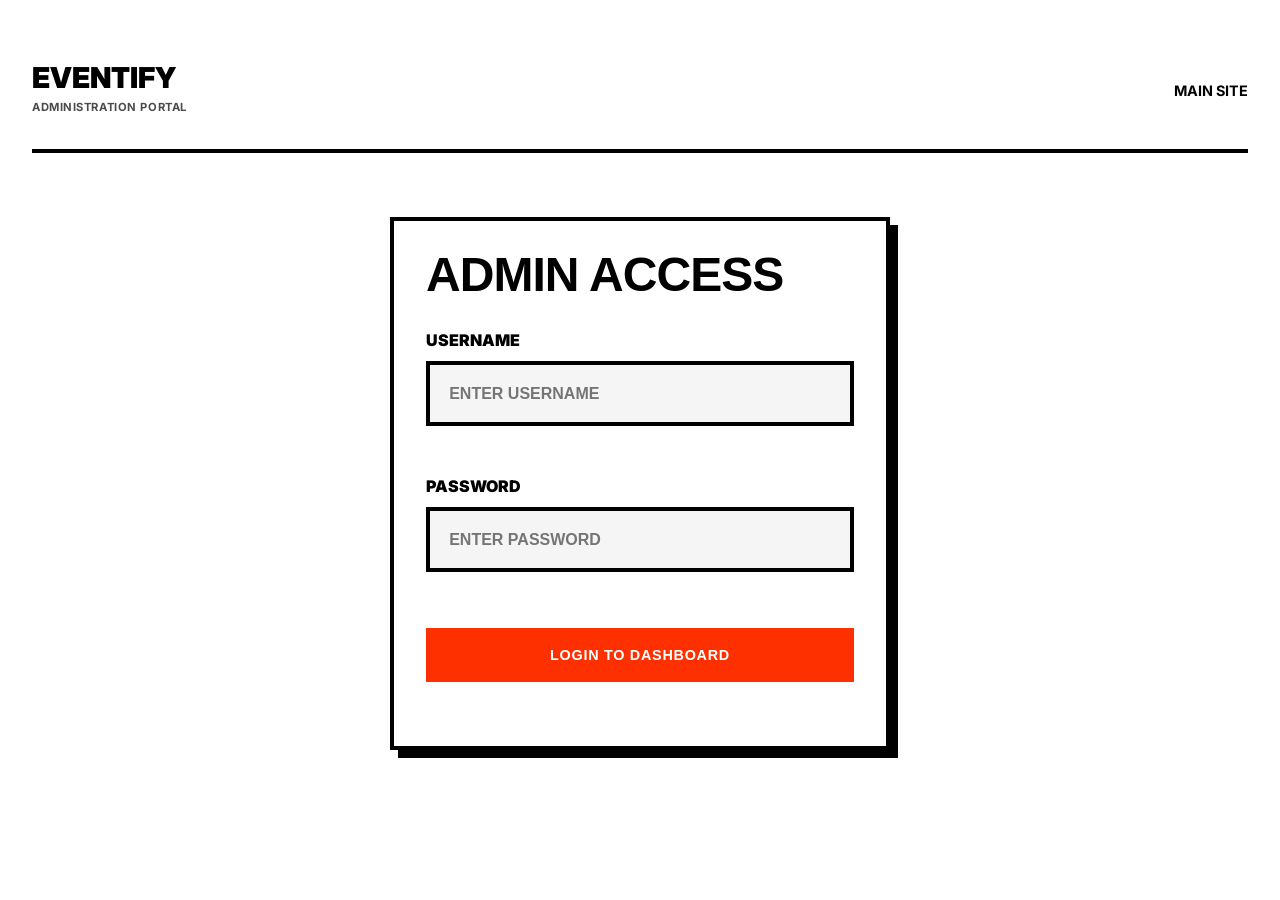
<file: frontend/admin/index.html>
<!DOCTYPE html>
<html lang="en">
<head>
    <meta charset="UTF-8">
    <meta name="viewport" content="width=device-width, initial-scale=1.0">
    <title>Admin Login | Eventify</title>
    <link rel="stylesheet" href="../assets/css/design-system.css">
</head>
<body>
    <div class="container">
        <nav class="navbar">
            <div class="nav-brand-container">
                <a href="../index.html" class="nav-brand">EVENTIFY</a>
                <span class="nav-tagline">ADMINISTRATION PORTAL</span>
            </div>
            <div class="nav-links">
                <a href="../index.html" class="nav-link">Main Site</a>
            </div>
        </nav>
        <div style="max-width: 500px; margin: 4rem auto 0 auto;">
            <div class="card no-hover">
                <h2 style="margin-bottom: 2rem;">ADMIN ACCESS</h2>
                <form id="login-form">
                    <div style="margin-bottom: 1.5rem;">
                        <label style="font-weight: 900; display: block; margin-bottom: 0.5rem;">USERNAME</label>
                        <input type="text" name="username" placeholder="ENTER USERNAME" required>
                    </div>
                    <div style="margin-bottom: 2rem;">
                        <label style="font-weight: 900; display: block; margin-bottom: 0.5rem;">PASSWORD</label>
                        <input type="password" name="password" placeholder="ENTER PASSWORD" required>
                    </div>
                    <button type="submit" class="btn btn-accent" style="width: 100%;">LOGIN TO DASHBOARD</button>
                </form>
                <div id="message" style="margin-top: 2rem; color: #FF3000; font-weight: 900; text-align: center;"></div>
            </div>
        </div>

    <script type="module">
        import { API } from '../assets/js/api.js';

        document.getElementById('login-form').onsubmit = async (e) => {
            e.preventDefault();
            const formData = new FormData(e.target);
            const data = Object.fromEntries(formData.entries());

            try {
                await API.post('admin/login', data);
                window.location.href = 'dashboard.html';
            } catch (err) {
                document.getElementById('message').textContent = 'INVALID CREDENTIALS';
            }
        };
    </script>
</body>
</html>
</file>
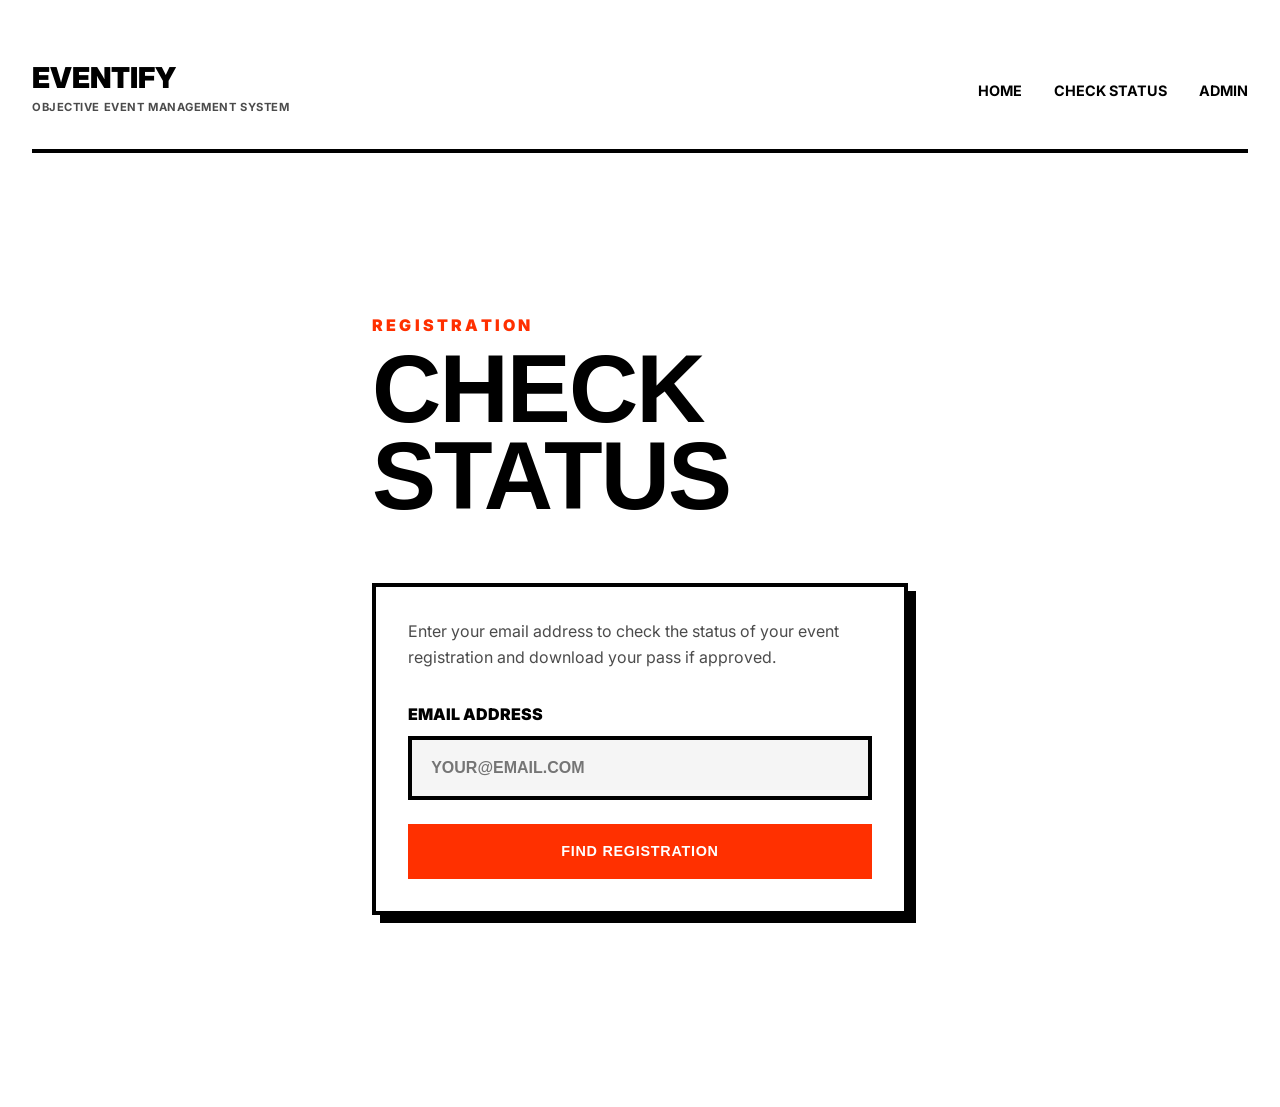
<file: frontend/check-registration.html>
<!DOCTYPE html>
<html lang="en">
<head>
    <meta charset="UTF-8">
    <meta name="viewport" content="width=device-width, initial-scale=1.0">
    <title>Check Registration | Eventify</title>
    <link rel="stylesheet" href="assets/css/design-system.css">
    <style>
        .check-container {
            max-width: 600px;
            margin: 10rem auto;
            padding: 0 2rem;
        }
        .status-badge {
            display: inline-block;
            padding: 0.5rem 1rem;
            font-weight: 900;
            text-transform: uppercase;
            letter-spacing: 0.1em;
            margin-top: 1rem;
        }
        .status-pending { background: #fff0e6; color: #FF3000; }
        .status-approved { background: #e6ffe6; color: #008000; }
        .status-rejected { background: #ffe6e6; color: #d00; }
    </style>
</head>
<body>
    <div class="container">
        <nav class="navbar">
            <div class="nav-brand-container">
                <a href="index.html" class="nav-brand">EVENTIFY</a>
                <span class="nav-tagline">OBJECTIVE EVENT MANAGEMENT SYSTEM</span>
            </div>
            <div class="nav-links">
                <a href="index.html" class="nav-link">Home</a>
                <a href="check-registration.html" class="nav-link active">Check Status</a>
                <a href="admin/index.html" class="nav-link">Admin</a>
            </div>
        </nav>

    <div class="check-container">
        <header style="margin-bottom: 4rem;">
            <p style="font-weight: 900; letter-spacing: 0.2em; color: var(--accent-color); margin-bottom: 0.5rem;">REGISTRATION</p>
            <h1>CHECK STATUS</h1>
        </header>

        <div class="card">
            <p style="margin-bottom: 2rem; opacity: 0.7;">Enter your email address to check the status of your event registration and download your pass if approved.</p>
            
            <form id="check-form">
                <label style="font-weight: 900; display: block; margin-bottom: 0.5rem;">EMAIL ADDRESS</label>
                <input type="email" name="email" id="email-input" placeholder="YOUR@EMAIL.COM" required style="width: 100%; margin-bottom: 1.5rem;">
                <button type="submit" class="btn btn-accent" style="width: 100%;">FIND REGISTRATION</button>
            </form>

            <div id="result-area" style="display: none; margin-top: 3rem; border-top: 4px solid black; padding-top: 2rem;">
                <div id="registrations-list"></div>
            </div>
        </div>
    </div>

    <script type="module">
        import { API } from './assets/js/api.js';

        const form = document.getElementById('check-form');
        const resultArea = document.getElementById('result-area');
        const list = document.getElementById('registrations-list');

        form.onsubmit = async (e) => {
            e.preventDefault();
            const email = document.getElementById('email-input').value;
            
            try {
                // We need a specific endpoint to find registrations by email
                const data = await API.get('participants/status', { email });
                
                resultArea.style.display = 'block';
                list.innerHTML = '';

                if (data.length === 0) {
                    list.innerHTML = '<p style="opacity: 0.5;">No registrations found for this email.</p>';
                } else {
                    data.forEach(reg => {
                        const item = document.createElement('div');
                        item.style.marginBottom = '2rem';
                        item.style.padding = '1.5rem';
                        item.style.background = '#f9f9f9';
                        item.style.borderLeft = `8px solid ${reg.status === 'approved' ? '#008000' : (reg.status === 'pending' ? 'var(--accent-color)' : '#000')}`;
                        
                        item.innerHTML = `
                            <h3 style="margin-bottom: 0.5rem;">${reg.event_title}</h3>
                            <p style="font-size: 0.8rem; opacity: 0.7; margin-bottom: 1rem;">Registered on: ${new Date(reg.registered_at).toLocaleDateString()}</p>
                            <div class="status-badge status-${reg.status}">${reg.status}</div>
                            ${reg.status === 'approved' ? `
                                <div style="margin-top: 1.5rem;">
                                    <a href="pass.html?id=${reg.id}" class="btn btn-accent" style="font-size: 0.8rem; padding: 0.5rem 1rem;">VIEW & DOWNLOAD PASS</a>
                                </div>
                            ` : ''}
                        `;
                        list.appendChild(item);
                    });
                }
            } catch (err) {
                alert('Error looking up registration: ' + err.message);
            }
        };
    </script>
        </div>
    </div>
</body>
</html>
</file>
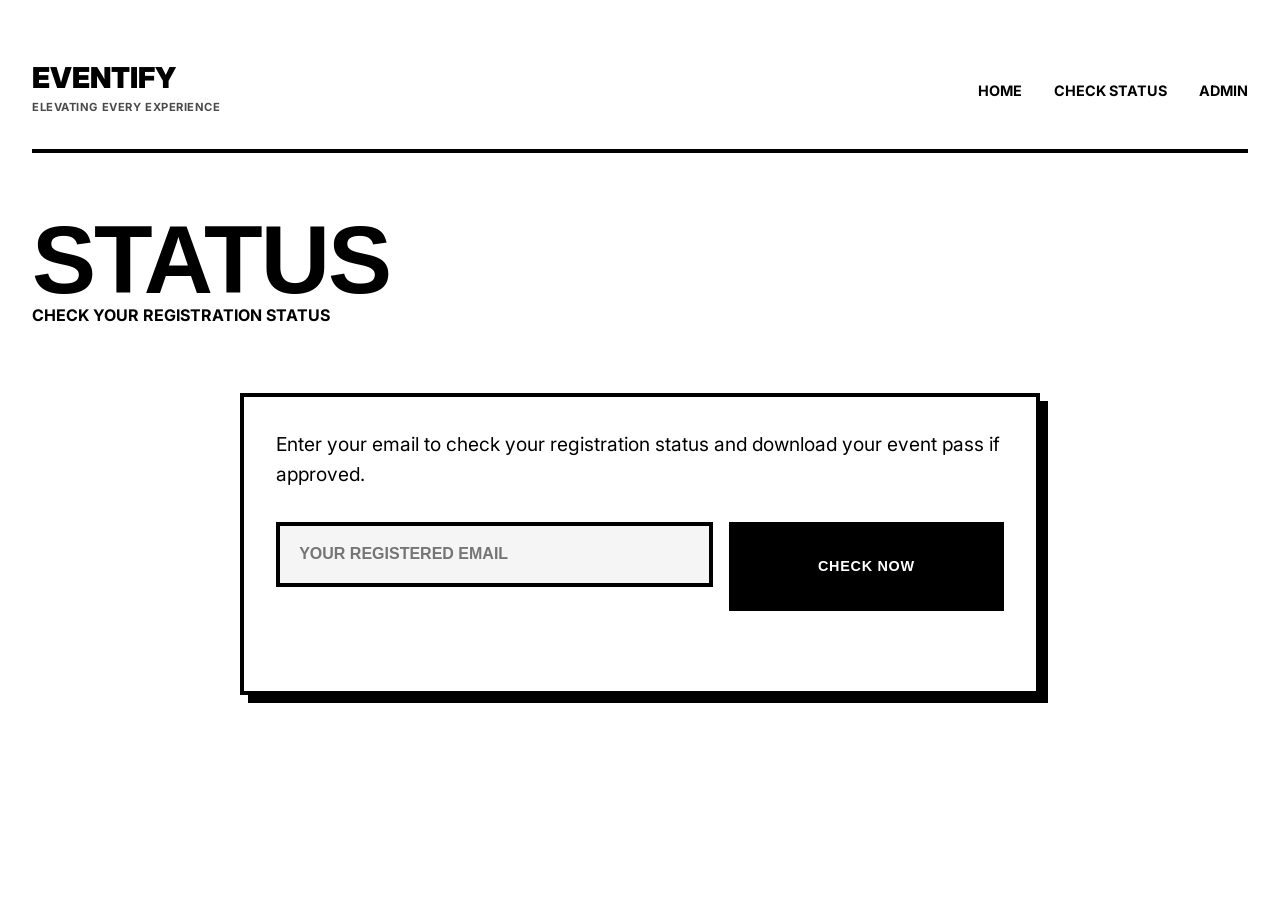
<file: frontend/check-status.html>
<!DOCTYPE html>
<html lang="en">
<head>
    <meta charset="UTF-8">
    <meta name="viewport" content="width=device-width, initial-scale=1.0">
    <title>Check Status | Eventify</title>
    <link rel="stylesheet" href="assets/css/design-system.css">
</head>
<body>
    <div class="container">
        <nav class="navbar">
            <div class="nav-brand-container">
                <a href="index.html" class="nav-brand">EVENTIFY</a>
                <span class="nav-tagline">ELEVATING EVERY EXPERIENCE</span>
            </div>
            <div class="nav-links">
                <a href="index.html" class="nav-link">Home</a>
                <a href="check-status.html" class="nav-link">Check Status</a>
                <a href="admin/index.html" class="nav-link">Admin</a>
            </div>
        </nav>

        <header>
            <h1>STATUS</h1>
            <p style="font-weight: 700; margin-bottom: 4rem;">CHECK YOUR REGISTRATION STATUS</p>
        </header>

        <main class="grid">
            <div class="card" style="grid-column: 1 / -1; max-width: 800px; margin: 0 auto;">
                <p style="margin-bottom: 2rem; font-size: 1.2rem;">Enter your email to check your registration status and download your event pass if approved.</p>
                <div style="display: flex; gap: 1rem; flex-wrap: wrap;">
                    <input type="email" id="status-email" placeholder="YOUR REGISTERED EMAIL" style="flex: 2; min-width: 250px;">
                    <button id="check-btn" class="btn" style="flex: 1; min-width: 150px;">CHECK NOW</button>
                </div>
                <div id="status-result" style="margin-top: 3rem;"></div>
            </div>
        </main>
    </div>

    <script type="module">
        import { API } from './assets/js/api.js';

        const checkBtn = document.getElementById('check-btn');
        const emailInput = document.getElementById('status-email');
        const resultDiv = document.getElementById('status-result');

        checkBtn.onclick = async () => {
            const email = emailInput.value.trim();
            if (!email) {
                alert('Please enter your email');
                return;
            }

            try {
                const data = await API.get('participants/status', { email });
                
                if (!data || data.length === 0) {
                    resultDiv.innerHTML = `
                        <div class="card" style="border-color: var(--accent-color);">
                            <h3 style="color: var(--accent-color);">NO REGISTRATION FOUND</h3>
                            <p>We couldn't find any registration for <strong>${email}</strong>. Please check the spelling or register for an event first.</p>
                        </div>
                    `;
                    return;
                }

                resultDiv.innerHTML = data.map(p => `
                    <div class="card" style="margin-bottom: 2rem; border-left: 20px solid ${p.status === 'approved' ? '#008000' : p.status === 'rejected' ? '#FF3000' : '#000'}">
                        <h3>${p.event_title}</h3>
                        <div style="margin: 1.5rem 0;">
                            <p><strong>PARTICIPANT:</strong> ${p.name}</p>
                            <p><strong>STATUS:</strong> <span style="font-weight: 900; color: ${p.status === 'approved' ? '#008000' : p.status === 'rejected' ? '#FF3000' : '#000'}">${p.status.toUpperCase()}</span></p>
                        </div>
                        ${p.status === 'approved' ? `
                            <a href="pass.html?id=${p.id}" target="_blank" class="btn">DOWNLOAD PASS</a>
                        ` : p.status === 'pending' ? `
                            <p style="font-style: italic; opacity: 0.7;">Your registration is under review. Please check back later.</p>
                        ` : `
                            <p style="color: var(--accent-color);">Unfortunately, your registration was not approved.</p>
                        `}
                    </div>
                `).join('');
            } catch (err) {
                console.error(err);
                resultDiv.innerHTML = '<p style="color: var(--accent-color);">An error occurred. Please try again later.</p>';
            }
        };

        // Support Enter key
        emailInput.onkeypress = (e) => {
            if (e.key === 'Enter') checkBtn.click();
        };
    </script>
</body>
</html>
</file>
<file: frontend/assets/css/design-system.css>
@import url('https://fonts.googleapis.com/css2?family=Inter:wght@400;700;900&display=swap');

:root {
    /* Swiss Modern Palette */
    --primary-color: #000000;
    --accent-color: #FF3000; /* Swiss Red */
    --secondary-color: #00D1FF;
    --vibrant-yellow: #FFD700;
    --vibrant-blue: #0047AB;
    --background-color: #FFFFFF;
    --card-background: #F5F5F5;
    --text-color: #000000;
    --text-muted: #666666;
    --border-width: 4px;
    --bg-color: #FFFFFF;
    --muted-color: #F5F5F5;
    
    /* Typography */
    --font-main: 'Inter', sans-serif;
    --font-heading: 'Outfit', sans-serif;
    
    /* Effects */
    --sidebar-width: 280px;
    --shadow-sharp: 8px 8px 0px rgba(0,0,0,1);
    --shadow-sharp-hover: 12px 12px 0px var(--accent-color);
    --transition-fast: 0.2s cubic-bezier(0.23, 1, 0.32, 1);
    --transition-slow: 0.5s cubic-bezier(0.23, 1, 0.32, 1);
    --transition: var(--transition-fast);
}

* {
    margin: 0;
    padding: 0;
    box-sizing: border-box;
}

body {
    font-family: var(--font-main);
    background-color: var(--background-color);
    color: var(--text-color);
    line-height: 1.6;
    overflow-x: hidden;
}

h1, h2, h3, h4 {
    font-family: var(--font-heading);
    font-weight: 900;
    text-transform: uppercase;
    letter-spacing: -0.02em;
    line-height: 0.9;
}

h1 { font-size: clamp(2.5rem, 8vw, 6rem); }
h2 { font-size: clamp(1.5rem, 4vw, 3rem); }

.container {
    max-width: 1400px;
    margin: 0 auto;
    padding: 2rem;
}

/* Layout Utilities */
.grid {
    display: grid;
    grid-template-columns: repeat(12, 1fr);
    gap: 2rem;
}

/* Swiss Modern Card */
.card {
    background: var(--background-color);
    border: 4px solid black;
    padding: 2rem;
    transition: var(--transition-fast);
    box-shadow: var(--shadow-sharp);
}

.card:hover {
    transform: translate(-4px, -4px);
    box-shadow: var(--shadow-sharp-hover);
}

.card.no-hover:hover {
    transform: none;
    box-shadow: var(--shadow-sharp);
}

.card.no-hover:hover {
    transform: none;
    box-shadow: none;
    border-color: var(--text-color);
}

.btn {
    display: inline-block;
    padding: 1.2rem 2.5rem;
    background-color: var(--text-color);
    color: var(--bg-color);
    text-decoration: none;
    font-weight: 900;
    text-transform: uppercase;
    border: none;
    cursor: pointer;
    transition: var(--transition);
    letter-spacing: 0.05em;
    font-size: 0.9rem;
}

.btn:hover {
    transform: translate(-4px, -4px);
    box-shadow: 8px 8px 0px var(--text-color);
    background-color: var(--secondary-color);
    color: black;
}

.btn-accent {
    background-color: var(--accent-color);
}

.btn-accent:hover {
    background-color: black;
    color: var(--accent-color);
    box-shadow: 8px 8px 0px var(--secondary-color);
}

input, textarea {
    width: 100%;
    padding: 1.2rem;
    border: var(--border-width) solid var(--text-color);
    font-size: 1rem;
    font-weight: 700;
    margin-bottom: 1.5rem;
    outline: none;
    transition: var(--transition);
    background: var(--muted-color);
}

input:focus, textarea:focus {
    background-color: var(--bg-color);
    border-color: var(--accent-color);
    box-shadow: 8px 8px 0px rgba(255, 48, 0, 0.1);
}

.section-title {
    grid-column: 1 / -1;
    border-bottom: var(--border-width) solid var(--text-color);
    padding-bottom: 1rem;
    margin-bottom: 3rem;
}

@media (max-width: 992px) {
    .card { grid-column: span 6; }
}

@media (max-width: 600px) {
    .card { grid-column: span 12; }
    h1 { font-size: 4rem; }
}

/* Navbar */
.navbar {
    display: flex;
    justify-content: space-between;
    align-items: center;
    padding: 2rem 0;
    border-bottom: var(--border-width) solid var(--text-color);
    margin-bottom: 4rem;
}

.nav-brand {
    font-size: 1.8rem;
    font-weight: 900;
    text-decoration: none;
    color: inherit;
    line-height: 1;
}

.nav-links {
    display: flex;
    gap: 2rem;
}

.nav-link {
    text-decoration: none;
    color: inherit;
    font-weight: 700;
    text-transform: uppercase;
    font-size: 0.9rem;
}

.nav-link:hover {
    color: var(--accent-color);
}

.nav-tagline {
    font-size: 0.7rem;
    font-weight: 700;
    text-transform: uppercase;
    display: block;
    margin-top: 0.2rem;
    letter-spacing: 0.05em;
    opacity: 0.7;
}

/* Loading State */
.loader-overlay {
    position: fixed;
    top: 0;
    left: 0;
    width: 100%;
    height: 100%;
    background: rgba(255, 255, 255, 0.9);
    display: none;
    justify-content: center;
    align-items: center;
    z-index: 9999;
    flex-direction: column;
    gap: 1rem;
}

.loader-overlay.active {
    display: flex;
}

.loader-spinner {
    width: 50px;
    height: 50px;
    border: var(--border-width) solid var(--text-color);
    border-top-color: var(--accent-color);
    border-radius: 50%;
    animation: spin 1s linear infinite;
}

@keyframes spin {
    to { transform: rotate(360deg); }
}

.loader-text {
    font-weight: 900;
    text-transform: uppercase;
    letter-spacing: 0.1em;
}

/* Contrast & Hover Enhancements Removed - Handled in Base Components */

/* Responsive Images */
.event-banner {
    width: 100%;
    height: 400px;
    object-fit: cover;
    border: var(--border-width) solid var(--text-color);
    margin-bottom: 2rem;
}

.gallery-grid {
    display: grid;
    grid-template-columns: repeat(auto-fill, minmax(250px, 1fr));
    gap: 1rem;
    margin-top: 2rem;
}

.gallery-item {
    aspect-ratio: 1;
    overflow: hidden;
    border: 2px solid var(--text-color);
    cursor: pointer;
}

.gallery-item img {
    width: 100%;
    height: 100%;
    object-fit: cover;
    transition: transform 0.3s ease;
}

.gallery-item:hover img {
    transform: scale(1.1);
}
/* Modal System */
.modal {
    position: fixed;
    top: 0;
    left: 0;
    width: 100%;
    height: 100%;
    background: rgba(0,0,0,0.9);
    display: none;
    z-index: 1000;
    padding: 2rem;
    overflow-y: auto;
}

.modal.active {
    display: block;
}

.modal-content {
    background: var(--bg-color);
    max-width: 1000px;
    margin: 4rem auto;
    border: var(--border-width) solid var(--text-color);
    padding: 3rem;
    position: relative;
}

.modal-close {
    position: absolute;
    top: 1rem;
    right: 1rem;
    font-size: 2rem;
    font-weight: 900;
    cursor: pointer;
    line-height: 1;
}

.card-banner {
    width: calc(100% + 4rem);
    height: 200px;
    margin: -2rem -2rem 2rem -2rem;
    object-fit: cover;
    border-bottom: var(--border-width) solid var(--text-color);
}

.card:hover .card-banner {
    border-color: var(--secondary-color);
}

/* Admin Sidebar Layout */
.admin-layout {
    display: flex;
    min-height: 100vh;
}

.sidebar {
    width: var(--sidebar-width);
    background: var(--text-color);
    color: var(--bg-color);
    padding: 2rem;
    display: flex;
    flex-direction: column;
    position: fixed;
    height: 100vh;
    transition: var(--transition);
    z-index: 1001;
}

.sidebar .nav-brand {
    color: var(--bg-color);
    margin-bottom: 3rem;
}

.sidebar-nav {
    display: flex;
    flex-direction: column;
    gap: 0.5rem;
}

.sidebar-link {
    color: rgba(255, 255, 255, 0.6);
    text-decoration: none;
    font-weight: 700;
    text-transform: uppercase;
    font-size: 0.9rem;
    padding: 1rem;
    border-left: 0 solid var(--accent-color);
    transition: var(--transition);
}

.sidebar-link:hover, .sidebar-link.active {
    color: white;
    background: rgba(255, 255, 255, 0.1);
    border-left-width: 8px;
}

.main-content {
    flex: 1;
    margin-left: var(--sidebar-width);
    padding: 4rem;
    background: var(--bg-color);
}

.loader-inline {
    position: absolute;
    top: 50%;
    left: 50%;
    transform: translate(-50%, -50%);
    background: rgba(255, 255, 255, 0.8);
    padding: 1rem;
    display: none;
    align-items: center;
    gap: 1rem;
    background: #F0F0F0;
}

/* Modals */
.modal {
    position: fixed;
    top: 0;
    left: 0;
    width: 100%;
    height: 100%;
    background: rgba(0,0,0,0.8);
    display: none;
    justify-content: center;
    align-items: center;
    z-index: 1000;
    backdrop-filter: blur(5px);
}

.modal.active { display: flex; }

.modal-content {
    background: white;
    border: 4px solid black;
    padding: 3rem;
    position: relative;
    box-shadow: 20px 20px 0px var(--accent-color);
}

.modal-close {
    position: absolute;
    top: 1rem;
    right: 1rem;
    font-size: 2rem;
    font-weight: 900;
    cursor: pointer;
}

/* Mobile Toggle */
.mobile-toggle {
    display: none;
    position: fixed;
    top: 1rem;
    right: 1rem;
    z-index: 2000;
    background: var(--accent-color);
    color: white;
    border: 4px solid black;
    width: 50px;
    height: 50px;
    font-weight: 900;
    cursor: pointer;
    align-items: center;
    justify-content: center;
}

/* Responsive */
@media (max-width: 1024px) {
    .admin-layout {
        grid-template-columns: 1fr;
    }
    
    .sidebar {
        position: fixed;
        left: -100%;
        width: 280px;
        z-index: 1500;
        transition: var(--transition-fast);
    }
    
    .sidebar.active {
        left: 0;
        box-shadow: 10px 0 0 rgba(0,0,0,0.5);
    }
    
    .mobile-toggle {
        display: flex;
        width: auto;
        padding: 0 1.5rem;
    }
    
    .main-content {
        margin-left: 0;
        padding: 6rem 2rem 2rem 2rem;
    }
}
@media (max-width: 768px) {
    .main-content {
        margin-left: 0;
        padding: 2rem;
    }
}
</file>
